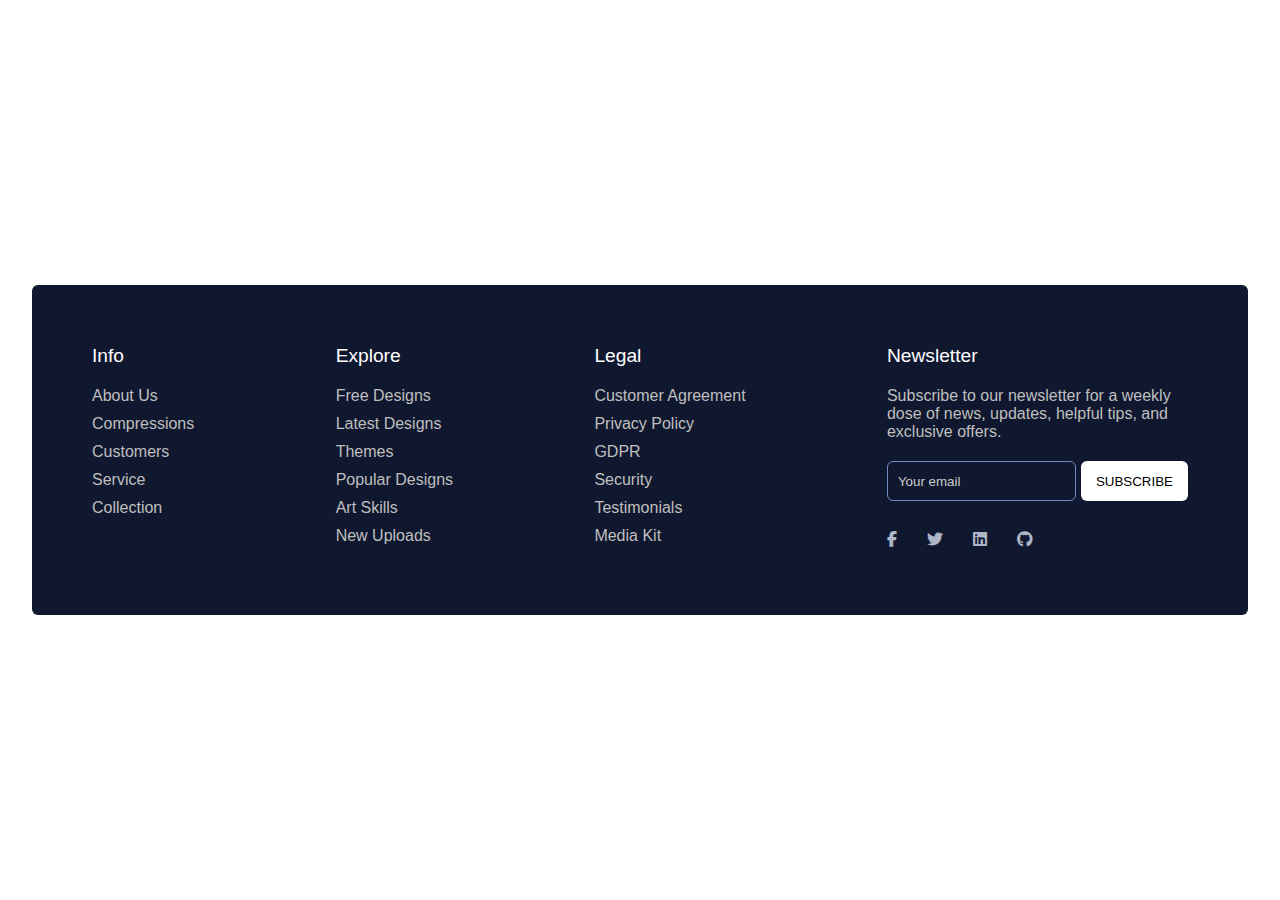
<file: index.html>
<!DOCTYPE html>
<html lang="en>
  <head>
    <meta charset="UTF-8" />
    <meta name="viewport" content="width=device-width, initial-scale=1.0" />
    <title>Project-3</title>
    <link rel="stylesheet" href="https://cdnjs.cloudflare.com/ajax/libs/font-awesome/6.4.2/css/all.min.css" />
    <style>
      * {
  margin: 0;
  padding: 0;
  box-sizing: border-box;
  font-family: 'Open Sans', sans-serif;
}

.footer {
  position: absolute;
  top: 50%;
  left: 50%;
  transform: translate(-50%, -50%);
  max-width: 1280px;
  width: 95%;
  background: #10182F;
  border-radius: 6px;
}

.footer .footer-row {
  display: flex;
  flex-wrap: wrap;
  justify-content: space-between;
  gap: 3.5rem;
  padding: 60px;
}

.footer-row .footer-col h4 {
  color: #fff;
  font-size: 1.2rem;
  font-weight: 400;
}

.footer-col .links {
  margin-top: 20px;
}

.footer-col .links li {
  list-style: none;
  margin-bottom: 10px;
}

.footer-col .links li a {
  text-decoration: none;
  color: #bfbfbf;
}

.footer-col .links li a:hover {
  color: #fff;
}

.footer-col p {
  margin: 20px 0;
  color: #bfbfbf;
  max-width: 300px;
}

.footer-col form {
  display: flex;
  gap: 5px;
}

.footer-col input {
  height: 40px;
  border-radius: 6px;
  background: none;
  width: 100%;
  outline: none;
  border: 1px solid #7489C6 ;
  caret-color: #fff;
  color: #fff;
  padding-left: 10px;
}

.footer-col input::placeholder {
  color: #ccc;
}

 .footer-col form button {
  background: #fff;
  outline: none;
  border: none;
  padding: 10px 15px;
  border-radius: 6px;
  cursor: pointer;
  font-weight: 500;
  transition: 0.2s ease;
}

.footer-col form button:hover {
  background: #cecccc;
}

.footer-col .icons {
  display: flex;
  margin-top: 30px;
  gap: 30px;
  cursor: pointer;
}

.footer-col .icons i {
  color: #afb6c7;
}

.footer-col .icons i:hover  {
  color: #fff;
}

@media (max-width: 768px) {
  .footer {
    position: relative;
    bottom: 0;
    left: 0;
    transform: none;
    width: 100%;
    border-radius: 0;
  }

  .footer .footer-row {
    padding: 20px;
    gap: 1rem;
  }

  .footer-col form {
    display: block;
  }

  .footer-col form :where(input, button) {
    width: 100%;
  }

  .footer-col form button {
    margin: 10px 0 0 0;
  }
}
    </style>
  </head>
  <body>
    <footer class="footer">
      <div class="footer-row">
        <div class="footer-col">
          <h4>Info</h4>
          <ul class="links">
            <li><a href="#">About Us</a></li>
            <li><a href="#">Compressions</a></li>
            <li><a href="#">Customers</a></li>
            <li><a href="#">Service</a></li>
            <li><a href="#">Collection</a></li>
          </ul>
        </div>

        <div class="footer-col">
          <h4>Explore</h4>
          <ul class="links">
            <li><a href="#">Free Designs</a></li>
            <li><a href="#">Latest Designs</a></li>
            <li><a href="#">Themes</a></li>
            <li><a href="#">Popular Designs</a></li>
            <li><a href="#">Art Skills</a></li>
            <li><a href="#">New Uploads</a></li>
          </ul>
        </div>

        <div class="footer-col">
          <h4>Legal</h4>
          <ul class="links">
            <li><a href="#">Customer Agreement</a></li>
            <li><a href="#">Privacy Policy</a></li>
            <li><a href="#">GDPR</a></li>
            <li><a href="#">Security</a></li>
            <li><a href="#">Testimonials</a></li>
            <li><a href="#">Media Kit</a></li>
          </ul>
        </div>

        <div class="footer-col">
          <h4>Newsletter</h4>
          <p>
            Subscribe to our newsletter for a weekly dose
            of news, updates, helpful tips, and
            exclusive offers.
          </p>
          <form action="#">
            <input type="text" placeholder="Your email" required>
            <button type="submit">SUBSCRIBE</button>
          </form>
          <div class="icons">
            <i class="fa-brands fa-facebook-f"></i>
            <i class="fa-brands fa-twitter"></i>
            <i class="fa-brands fa-linkedin"></i>
            <i class="fa-brands fa-github"></i>
          </div>
        </div>
      </div>
    </footer>
  </body>
</html>
</file>
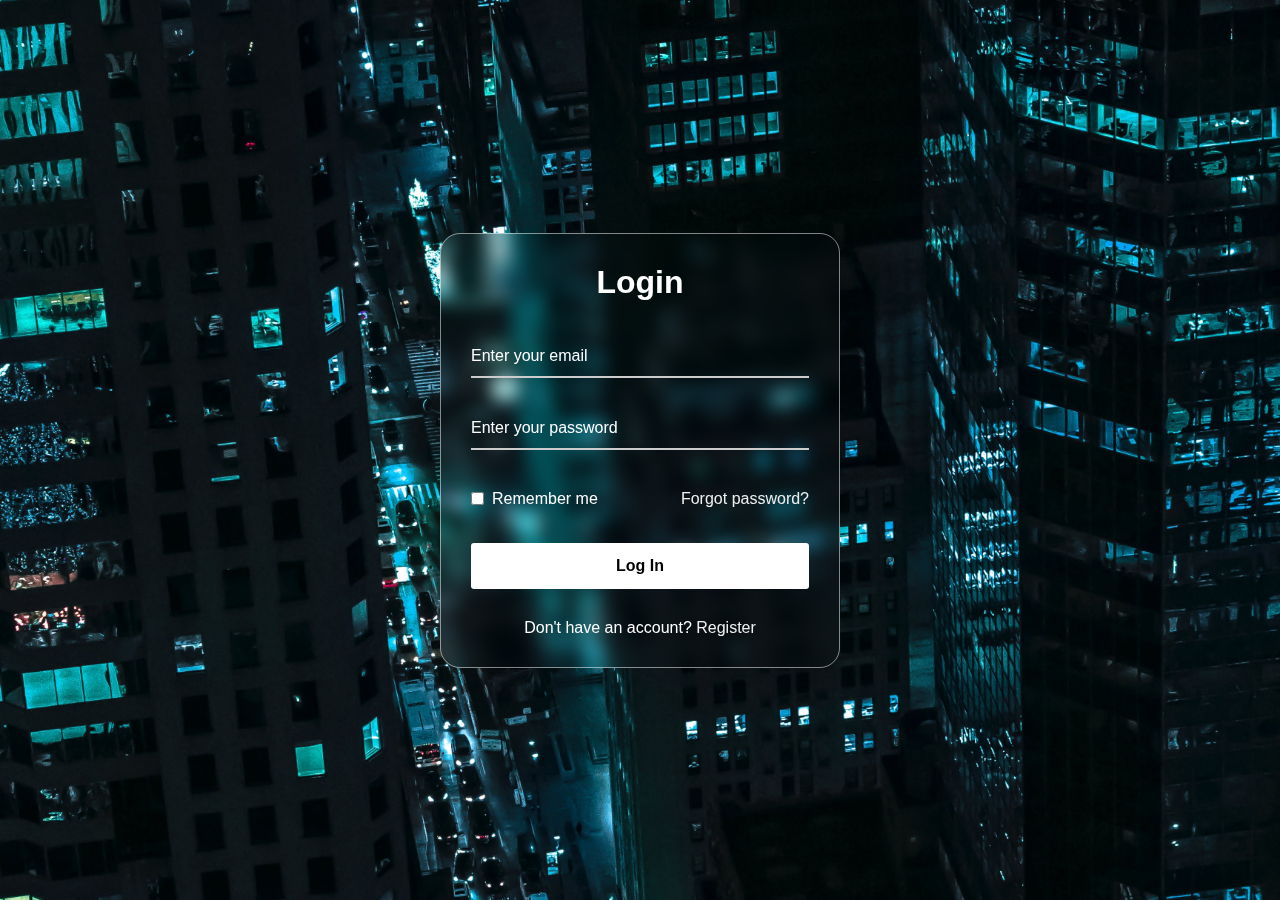
<file: Login page/index.html>
<!DOCTYPE html>
<html>
<head>
  <meta charset="UTF-8">
  <meta name="viewport" content="width=device-width, initial-scale=1.0">
  <title>project-2</title>
  <style>
    
* {
  margin: 0;
  padding: 0;
  box-sizing: border-box;
  font-family: "Open Sans", sans-serif;
}

body {
  display: flex;
  align-items: center;
  justify-content: center;
  min-height: 100vh;
  width: 100%;
  padding: 0 10px;
}

body::before {
  content: "";
  position: absolute;
  width: 100%;
  height: 100%;
  background:url(pexels-photo-2129796.png) , #000;
  background-position: center;
  background-size: cover;
}

.wrapper {
  width: 400px;
  border-radius: 20px;
  padding: 30px;
  text-align: center;
  border: 1px solid rgba(255, 255, 255, 0.5);
  backdrop-filter: blur(9px);
  -webkit-backdrop-filter: blur(9px);
}

form {
  display: flex;
  flex-direction: column;
}

h2 {
  font-size: 2rem;
  margin-bottom: 20px;
  color: #fff;
}

.input-field {
  position: relative;
  border-bottom: 2px solid #ccc;
  margin: 15px 0;
}

.input-field label {
  position: absolute;
  top: 50%;
  left: 0;
  transform: translateY(-50%);
  color: #fff;
  font-size: 16px;
  pointer-events: none;
  transition: 0.15s ease;
}

.input-field input {
  width: 100%;
  height: 40px;
  background: transparent;
  border: none;
  outline: none;
  font-size: 16px;
  color: #fff;
}

.input-field input:focus~label,
.input-field input:valid~label {
  font-size: 0.8rem;
  top: 10px;
  transform: translateY(-120%);
}

.forget {
  display: flex;
  align-items: center;
  justify-content: space-between;
  margin: 25px 0 35px 0;
  color: #fff;
}

#remember {
  accent-color: #fff;
}

.forget label {
  display: flex;
  align-items: center;
}

.forget label p {
  margin-left: 8px;
}

.wrapper a {
  color: #efefef;
  text-decoration: none;
}

.wrapper a:hover {
  text-decoration: underline;
}

button {
  background: #fff;
  color: #000;
  font-weight: 600;
  border: none;
  padding: 12px 20px;
  cursor: pointer;
  border-radius: 3px;
  font-size: 16px;
  border: 2px solid transparent;
  transition: 0.3s ease;
}

button:hover {
  color: #fff;
  border-color: #fff;
  background: rgba(255, 255, 255, 0.15);
}

.register {
  text-align: center;
  margin-top: 30px;
  color: #fff;
}
  </style>
</head>
<body>
  <div class="wrapper">
    <form action="#">
      <h2>Login</h2>
        <div class="input-field">
        <input type="text" required>
        <label>Enter your email</label>
      </div>
      <div class="input-field">
        <input type="password" required>
        <label>Enter your password</label>
      </div>
      <div class="forget">
        <label for="remember">
          <input type="checkbox" id="remember">
          <p>Remember me</p>
        </label>
        <a href="#">Forgot password?</a>
      </div>
      <button type="submit">Log In</button>
      <div class="register">
        <p>Don't have an account? <a href="#">Register</a></p>
      </div>
    </form>
  </div>
</body>
</html>
</file>
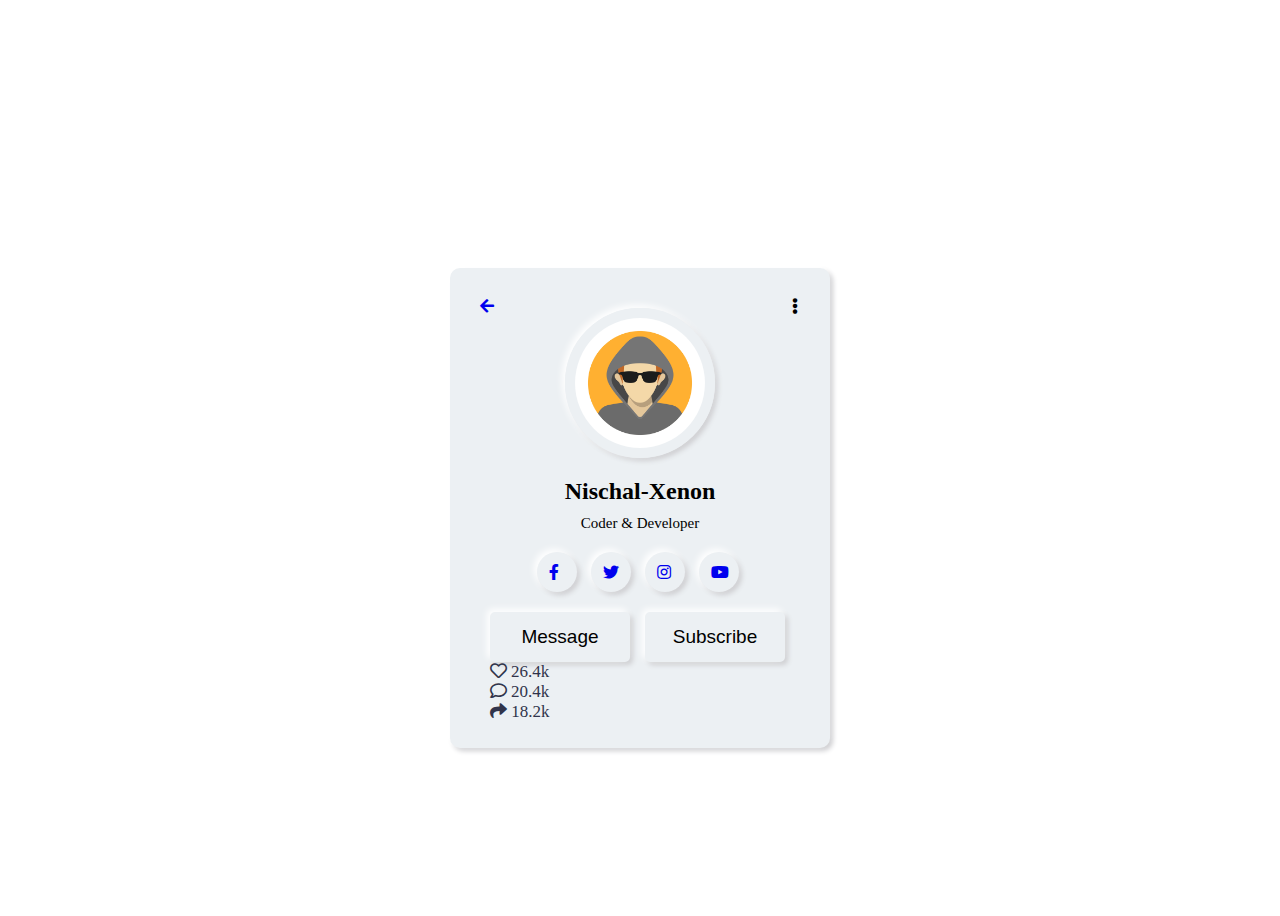
<file: profile/profile.html>
<!DOCTYPE html>
<html>
<head>
  <title>Your profile</title>
   <link rel="stylesheet" href="https://cdnjs.cloudflare.com/ajax/libs/font-awesome/5.15.3/css/all.min.css"/>
   <link rel="stylesheet" href="pstyle.css">
<body>
  <!--<p Font color="red">Your profile</p>-->
  <div id="d">
  <img hight="100px" width="100px" src="img.jpg" alt="img.jpg">
  <div id="arrow" class="icon arrow"><a href="javascript:history.go(-1)"><i class="fas fa-arrow-left"></i></a></div>
    <div id="dot" class="icon dots"><i onclick="logout()" class="fas fa-ellipsis-v"></i></a>
    <button class="bu" id="log"><a href="/login_page/login_html.html">Logout</a></button></div>
    <div class="name"><h2>Nischal-Xenon</h2></div>
    <div class="about">Coder & Developer</div>
    <div class="social-icons">
      <a href="https://www.google.com/url?sa=t&source=web&rct=j&opi=89978449&url=https://m.facebook.com/login/%3Frefsrc%3Ddeprecated&ved=2ahUKEwj3vYOq-MuFAxWFR2wGHfBUBu8QjBB6BAgEEAM&usg=AOvVaw3g_OMA-RDlyl5Vbd0vnN5C" class="fb"><i class="fab fa-facebook-f"></i></a>
      <a href="https://twitter.com/i/flow/login" class="twitter"><i class="fab fa-twitter"></i></a>
      <a href="https://www.google.com/url?sa=t&source=web&rct=j&opi=89978449&url=https://www.instagram.com/accounts/login/%3Fhl%3Den&ved=2ahUKEwiY0aHw-MuFAxW-Z2wGHTcLAlYQjBB6BAgEEAM&usg=AOvVaw22wbeKu9CbUP9Ki54NoHiP" class="insta"><i class="fab fa-instagram"></i></a>
      <a href="https://www.google.com/url?sa=t&source=web&rct=j&opi=89978449&url=https://m.youtube.com/%3Fgl%3DLK%26tab%3Dr1&ved=2ahUKEwimiqeF-cuFAxXoS2wGHcXbBn0QjBB6BAgFEAQ&usg=AOvVaw2VnHSwZDg7JjVuorsepNFK" class="yt"><i class="fab fa-youtube"></i></a>
    </div>
    <div class="buttons">
      <button id="msg" class="bu">Message</button>
      <button class="bu">Subscribe</button>
    </div>
    <div class="social-share">
      <div class="row">
        <i onclick="like()" id="like" class="far fa-heart"></i>
        <i onclick="liked()" id="liked" class="icon-2 fas fa-heart"></i>
        <span class="count">26.4k</span>
      </div>
      <div class="row">
        <i onclick="com()" id="com" class="far fa-comment"></i>
        <i onclick="comm()" id="comm" class="icon-2 fas fa-comment"></i>
        <span class="count">20.4k</span>
      </div>
      <div class="row">
        <i class="fas fa-share"></i>
        <span>18.2k</span>
      </div>
      </div>
  <script src="pmain.js"></script>
  </a>
</body>
</html>
</file>
<file: profile/pstyle.css>
body{
  display: flex;
  align-items: center;
  justify-content: center;
  min-height: 100vh;
}
img{
  height: 130px;
  width: 130px;
  align-self: center;
  border: 10px solid #ecf0f3;
  border-radius: 75px;
}
#d,#log,img,.fb,.twitter,.insta,.yt,.bu{
  box-shadow: -3px -3px 7px #FFFFFF,
               3px 3px 5px #CECED1;
}
#d{
  border: 10px solid #ecf0f3;
  position: relative;
  width: 300px;
  height: 400px;
  padding: 30px;
  border-radius: 10px;
  display: flex;
  flex-direction: column;
  margin-top :100px;
  background: #ecf0f3;
}
#arrow {
  position: absolute;
  margin-top: -10px;
  margin-left: -10px;
}
#dot{
  position: absolute;
  margin-top: -10px;
  margin-left: 84%;
}
.name ,.about{
  text-align: center;
}
.about{
  margin-top: -10px;
  text-decoration: none;
  font-size: 15px;
}
.social-icons a{
  position: relative;
  height: 40px;
  width: 40px;
  margin: 0 5px;
  display: inline-flex;
  text-decoration: none;
  border-radius: 50%;
}
.social-icons i{
  margin:30%;
}
.social-icons{
  margin-left: 14%;
  margin-top: 20px;
}
.bu{
  border: 2px solid #ecf0f3;
  background: #ecf0f3;
  height: 50px;
  width: 140px;
  margin-top: 20px;
  border-radius: 5px;
  font-size: 19px;
}
#msg {
  margin-right: 11px;
}
.bu:hover{
  background: #ACF9F9;
}
.social-share .row{
  color: #31344b;
  font-size: 17px;
  cursor: pointer;
  position: relative;
}
#liked ,#comm{
  display: none;
}
#like ,#liked ,#com ,#comm{
  position: absolute;
}
.count{
  margin-left: 7%;
}
#log {
  display: none;
  width: 8vw;
  height: 2vh;
  margin-left: -5vw;
  margin-top: 1vh;
  background: #ecf0f3;
  border: none;
  border-radius: 0.5vw;
}
#log a{
  text-decoration: none;
  color: black;
}
</file>
